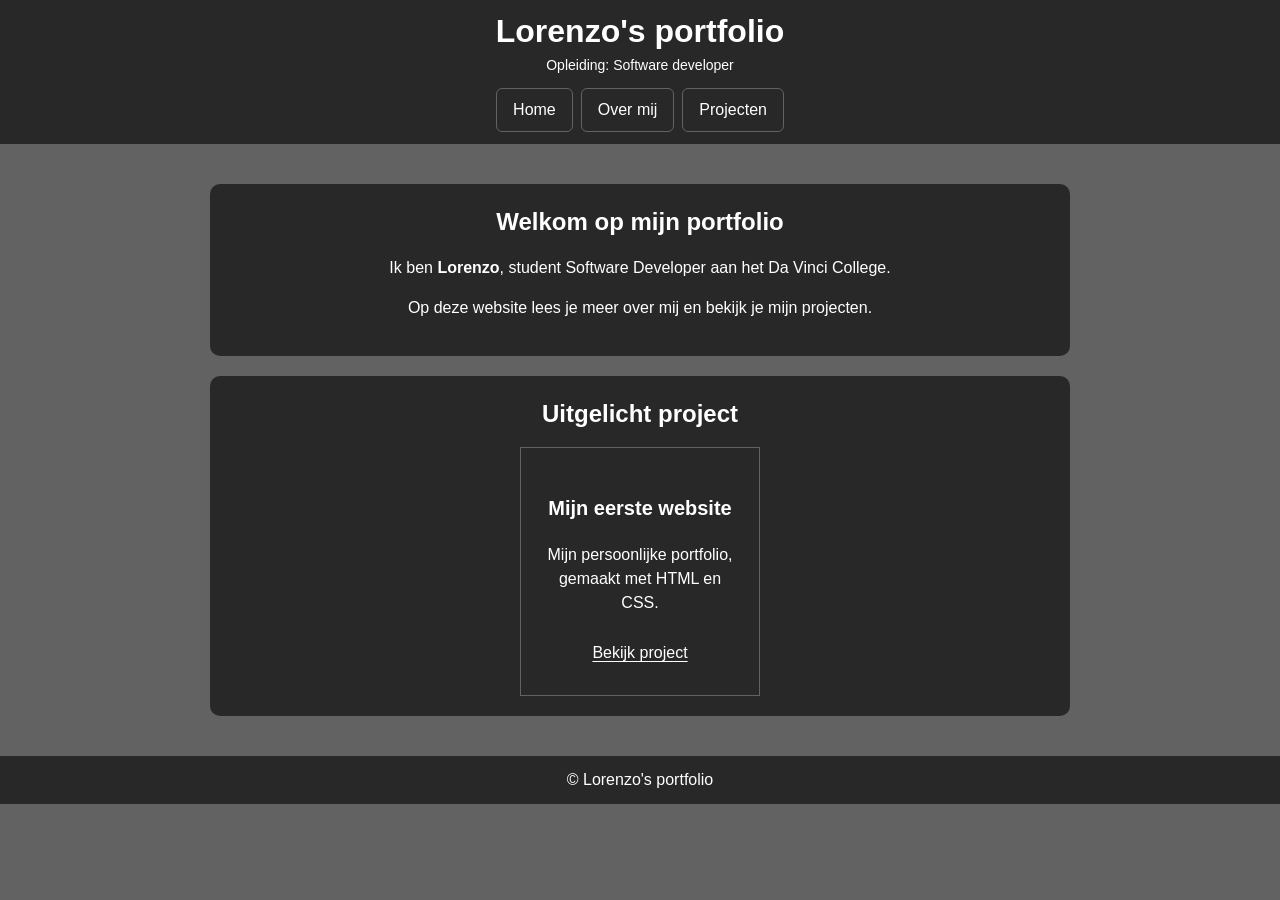
<file: index.html>
<!DOCTYPE html>
<html lang="nl">
<head>
    <meta charset="UTF-8">
    <meta name="viewport" content="width=device-width, initial-scale=1.0">
    <link rel="stylesheet" href="css/style.css">
    <title>Home | Lorenzo's portfolio</title>
</head>
<body>
    <header>
        <h1>Lorenzo's portfolio</h1>
        <p>Opleiding: Software developer</p>

        <nav>
            <a href="index.html">Home</a>
            <a href="over mij.html">Over mij</a>
            <a href="Projects.html">Projecten</a>
        </nav>
    </header>

    <main>
        <section id="introductie" class="kaart">
            <h2 class="highlight">Welkom op mijn portfolio</h2>
            <p>Ik ben <strong>Lorenzo</strong>, student Software Developer
                aan het Da Vinci College.</p>
            <p>Op deze website lees je meer over mij en bekijk je mijn projecten.</p>
        </section>

        <section id="uitgelicht-project" class="kaart">
            <h2 class="highlight">Uitgelicht project</h2>

            <div class="projectkaarten">
                <div class="projectkaart">
                    <h3>Mijn eerste website</h3>
                    <p>Mijn persoonlijke portfolio, gemaakt met HTML en CSS.</p>
                    <a href="project1.html">Bekijk project</a>
                </div>
            </div>
        </section>
    </main>

    <footer>
        <p>© Lorenzo's portfolio</p>
    </footer>
</body>
</html>
</file>
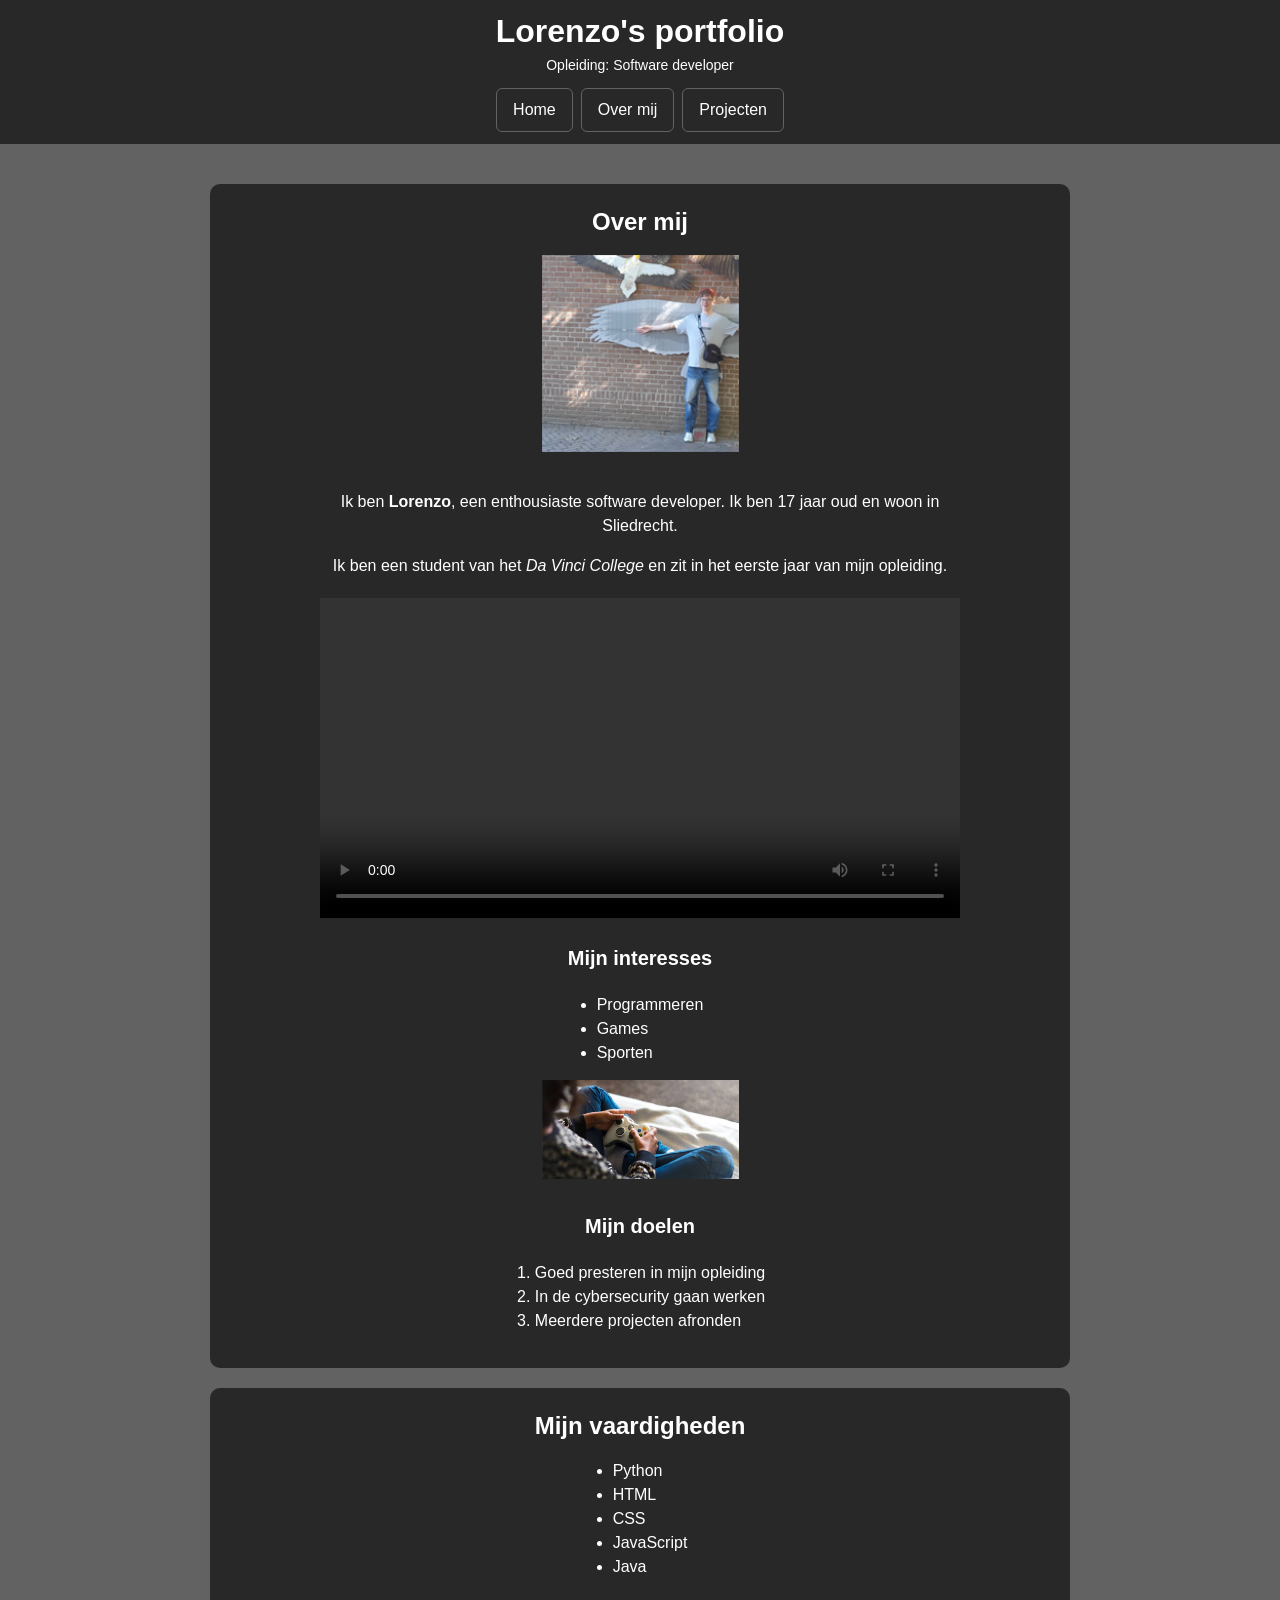
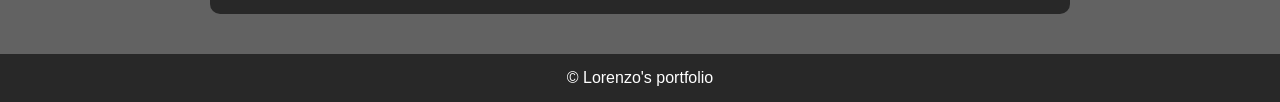
<file: over mij.html>
<!DOCTYPE html>
<html lang="nl">
<head>
    <meta charset="UTF-8">
    <meta name="viewport" content="width=device-width, initial-scale=1.0">
    <link rel="stylesheet" href="css/style.css">
    <title>Over mij | Lorenzo's portfolio</title>
</head>
<body>
    <header>
        <h1>Lorenzo's portfolio</h1>
        <p>Opleiding: Software developer</p>

        <nav>
            <a href="index.html">Home</a>
            <a href="over mij.html">Over mij</a>
            <a href="Projects.html">Projecten</a>
        </nav>
    </header>

    <main>
        <section id="over-mij" class="kaart">
            <h2 class="highlight">Over mij</h2>

            <img class="profielfoto"
                 src="afbeeldingen/sexy profielfoto.png"
                 alt="Profielfoto van Lorenzo">

            <p>Ik ben <strong>Lorenzo</strong>, een enthousiaste software developer.
                Ik ben 17 jaar oud en woon in Sliedrecht.</p>

            <p>Ik ben een student van het <em>Da Vinci College</em>
                en zit in het eerste jaar van mijn opleiding.</p>

            <video src="afbeeldingen/dante gamen.mp4"
                   width="640"
                   height="480"
                   controls>
            </video>

            <h3>Mijn interesses</h3>
            <ul>
                <li>Programmeren</li>
                <li>Games</li>
                <li>Sporten</li>
            </ul>

            <img src="afbeeldingen/gamen.jpg" width="197" height="197" alt="Gamen">

            <h3>Mijn doelen</h3>
            <ol>
                <li>Goed presteren in mijn opleiding</li>
                <li>In de cybersecurity gaan werken</li>
                <li>Meerdere projecten afronden</li>
            </ol>
        </section>

        <section id="mijn-vaardigheden" class="kaart">
            <h2 class="highlight">Mijn vaardigheden</h2>

            <ul>
                <li>Python</li>
                <li>HTML</li>
                <li>CSS</li>
                <li>JavaScript</li>
                <li>Java</li>
            </ul>
        </section>
    </main>

    <footer>
        <p>© Lorenzo's portfolio</p>
    </footer>
</body>
</html>
</file>
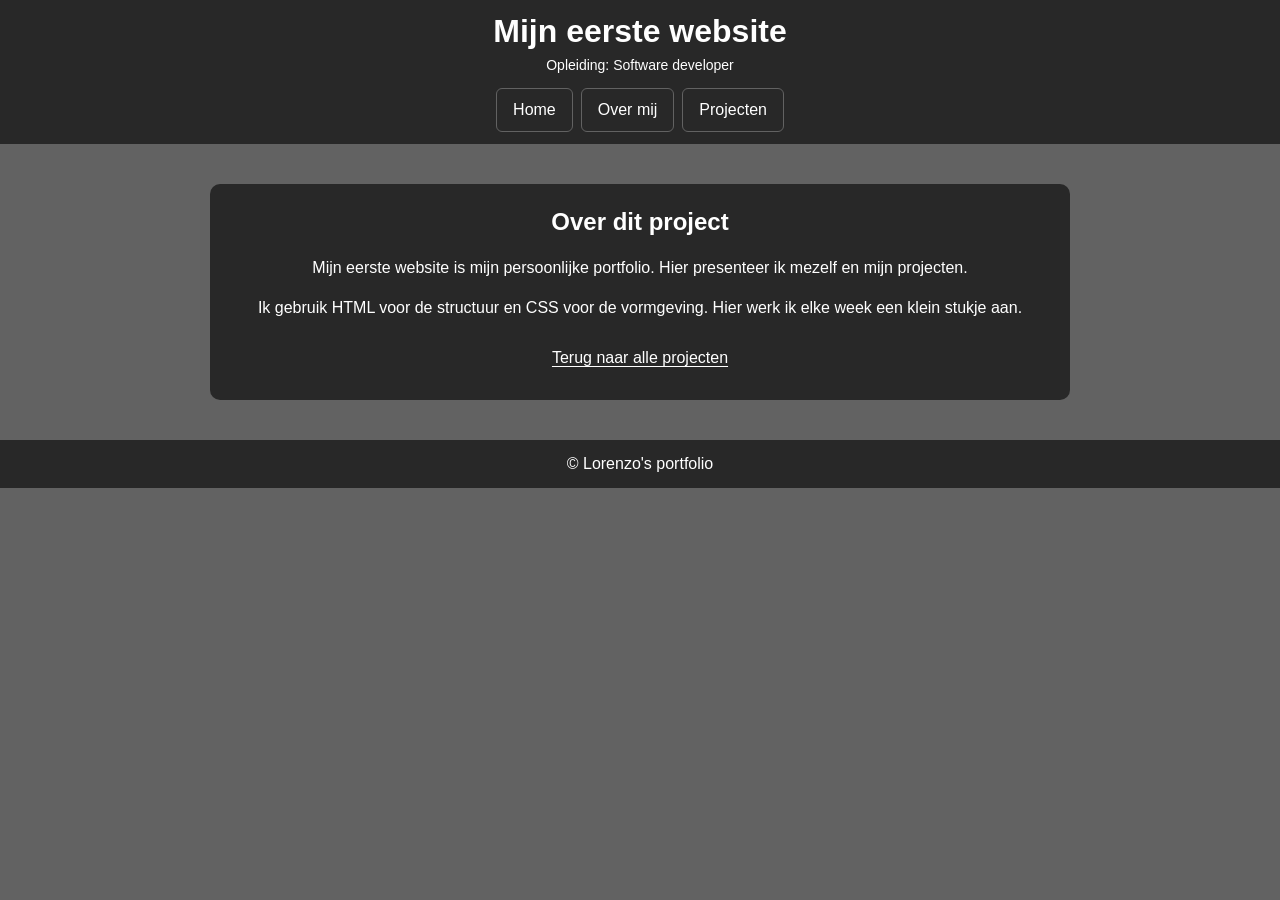
<file: project1.html>
<!DOCTYPE html>
<html lang="nl">
<head>
    <meta charset="UTF-8">
    <meta name="viewport" content="width=device-width, initial-scale=1.0">
    <link rel="stylesheet" href="css/style.css">
    <title>Mijn eerste website | Lorenzo's portfolio</title>
</head>
<body>
    <header>
        <h1>Mijn eerste website</h1>
        <p>Opleiding: Software developer</p>

        <nav>
            <a href="index.html">Home</a>
            <a href="over mij.html">Over mij</a>
            <a href="Projects.html">Projecten</a>
        </nav>
    </header>

    <main>
        <section class="kaart">
            <h2 class="highlight">Over dit project</h2>

            <p>Mijn eerste website is mijn persoonlijke portfolio.
                Hier presenteer ik mezelf en mijn projecten.</p>

            <p>Ik gebruik HTML voor de structuur en CSS voor de vormgeving.
                Hier werk ik elke week een klein stukje aan.</p>

            <a class="teruglink" href="Projects.html">
                Terug naar alle projecten
            </a>
        </section>
    </main>

    <footer>
        <p>© Lorenzo's portfolio</p>
    </footer>
</body>
</html>
</file>
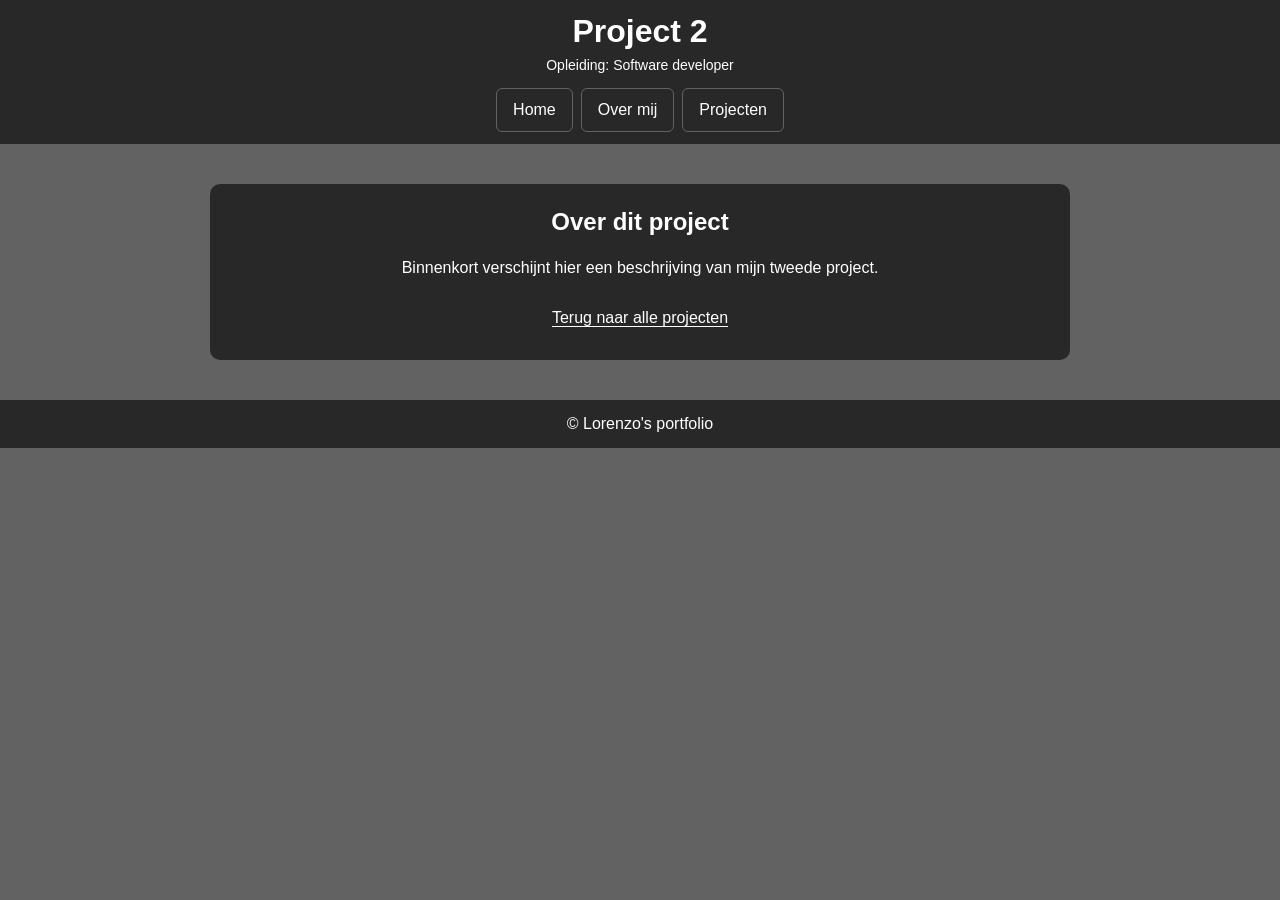
<file: project2.html>
<!DOCTYPE html>
<html lang="nl">
<head>
    <meta charset="UTF-8">
    <meta name="viewport" content="width=device-width, initial-scale=1.0">
    <link rel="stylesheet" href="css/style.css">
    <title>Project 2 | Lorenzo's portfolio</title>
</head>
<body>
    <header>
        <h1>Project 2</h1>
        <p>Opleiding: Software developer</p>

        <nav>
            <a href="index.html">Home</a>
            <a href="over mij.html">Over mij</a>
            <a href="Projects.html">Projecten</a>
        </nav>
    </header>

    <main>
        <section class="kaart">
            <h2 class="highlight">Over dit project</h2>
            <p>Binnenkort verschijnt hier een beschrijving van mijn tweede project.</p>

            <a class="teruglink" href="Projects.html">
                Terug naar alle projecten
            </a>
        </section>
    </main>

    <footer>
        <p>© Lorenzo's portfolio</p>
    </footer>
</body>
</html>
</file>
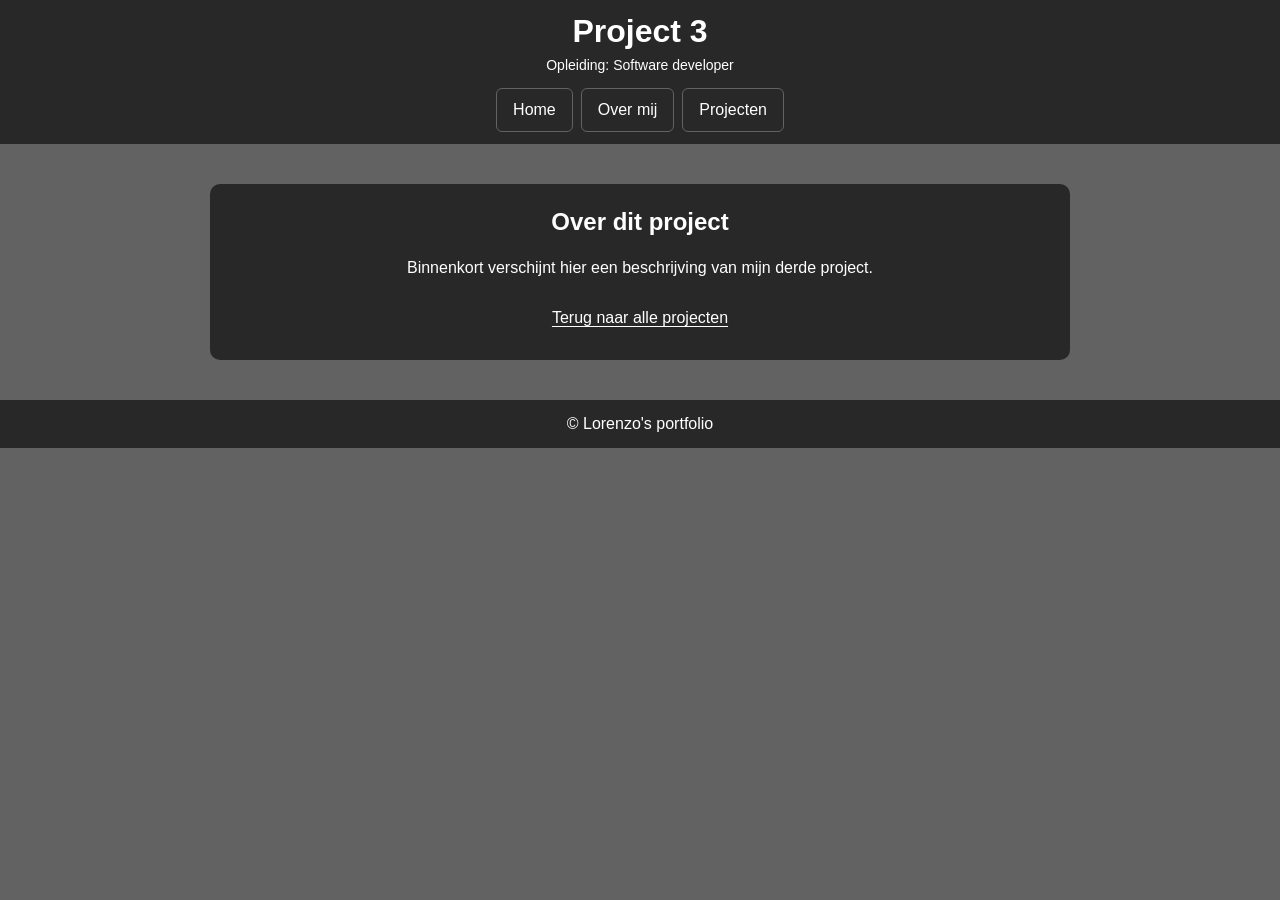
<file: project3.html>
<!DOCTYPE html>
<html lang="nl">
<head>
    <meta charset="UTF-8">
    <meta name="viewport" content="width=device-width, initial-scale=1.0">
    <link rel="stylesheet" href="css/style.css">
    <title>Project 3 | Lorenzo's portfolio</title>
</head>
<body>
    <header>
        <h1>Project 3</h1>
        <p>Opleiding: Software developer</p>

        <nav>
            <a href="index.html">Home</a>
            <a href="over mij.html">Over mij</a>
            <a href="Projects.html">Projecten</a>
        </nav>
    </header>

    <main>
        <section class="kaart">
            <h2 class="highlight">Over dit project</h2>

            <p>Binnenkort verschijnt hier een beschrijving van mijn derde project.</p>

            <a class="teruglink" href="Projects.html">
                Terug naar alle projecten
            </a>
        </section>
    </main>

    <footer>
        <p>© Lorenzo's portfolio</p>
    </footer>
</body>
</html>
</file>
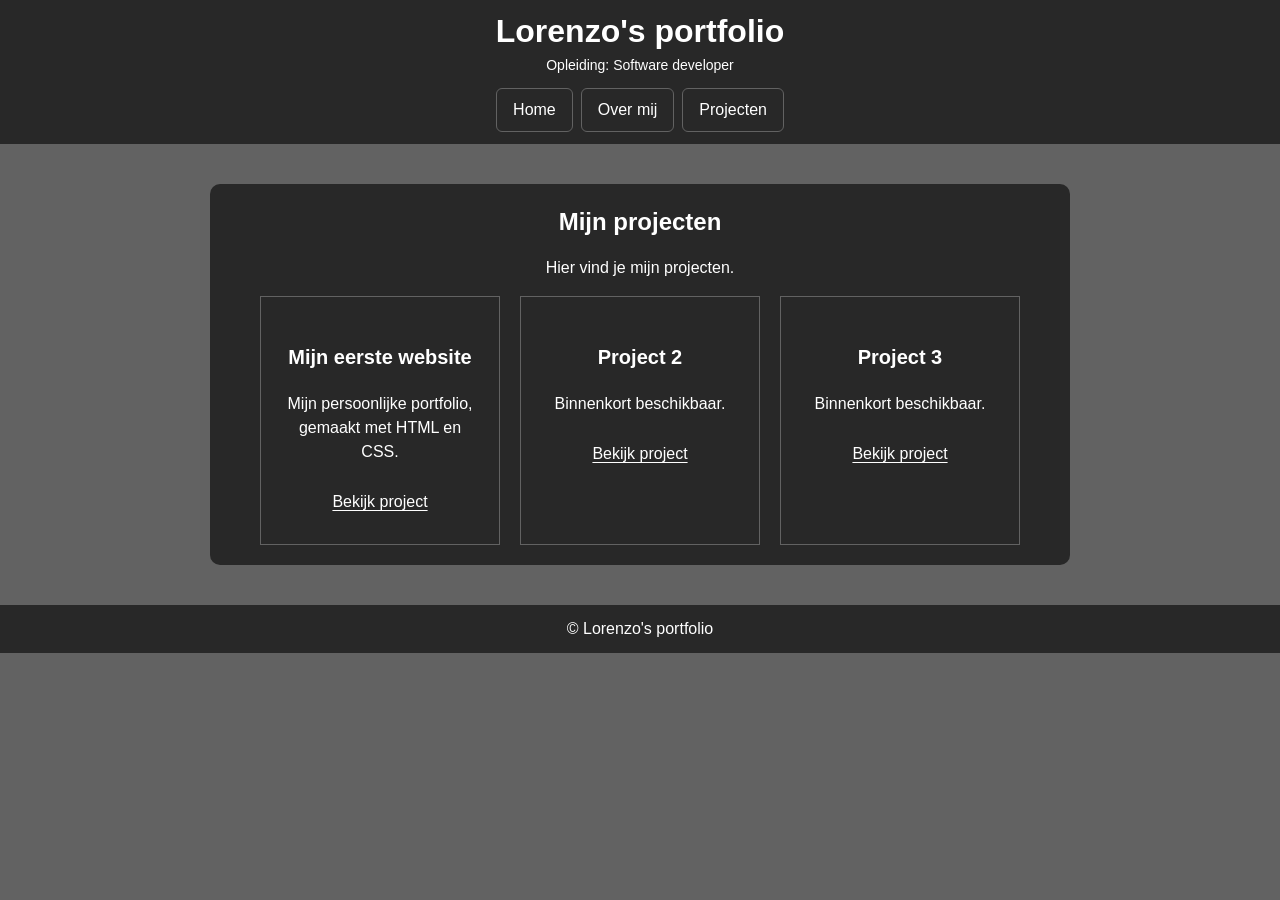
<file: Projects.html>
<!DOCTYPE html>
<html lang="nl">
<head>
    <meta charset="UTF-8">
    <meta name="viewport" content="width=device-width, initial-scale=1.0">
    <link rel="stylesheet" href="css/style.css">
    <title>Projecten | Lorenzo's portfolio</title>
</head>
<body>
    <header>
        <h1>Lorenzo's portfolio</h1>
        <p>Opleiding: Software developer</p>

        <nav>
            <a href="index.html">Home</a>
            <a href="over mij.html">Over mij</a>
            <a href="Projects.html">Projecten</a>
        </nav>
    </header>

    <main>
        <section id="projecten" class="kaart">
            <h2 class="highlight">Mijn projecten</h2>
            <p>Hier vind je mijn projecten.</p>

            <div class="projectkaarten">
                <div class="projectkaart">
                    <h3>Mijn eerste website</h3>
                    <p>Mijn persoonlijke portfolio, gemaakt met HTML en CSS.</p>
                    <a href="project1.html">Bekijk project</a>
                </div>

                <div class="projectkaart">
                    <h3>Project 2</h3>
                    <p>Binnenkort beschikbaar.</p>
                    <a href="project2.html">Bekijk project</a>
                </div>

                <div class="projectkaart">
                    <h3>Project 3</h3>
                    <p>Binnenkort beschikbaar.</p>
                    <a href="project3.html">Bekijk project</a>
                </div>
            </div>
        </section>
    </main>

    <footer>
        <p>© Lorenzo's portfolio</p>
    </footer>
</body>
</html>
</file>
<file: css/style.css>
:root {
    --primary-color: #FFFFFF;
    --secondary-color: #282828;
    --background-color: #626262;
}

body {
    background-color: var(--background-color);
    color: var(--primary-color);
    text-align: center;
    font-family: Arial, Helvetica, sans-serif;
    font-size: 16px;
    line-height: 1.5;
    margin: 0;
    overflow-wrap: anywhere;
}

header, footer {
    background-color: var(--secondary-color);
    padding: 12px;
}

h1 {
    font-size: 32px;
    line-height: 1.2;
    margin: 0 0 5px;
}

h3 {
    font-size: 20px;
    margin-top: 25px;
}

header p, footer p {
    margin: 0;
}

header p {
    font-size: 14px;
}

main {
    width: 100%;
    max-width: 900px;
    margin: 0 auto;
    padding: 20px;
}

ul, ol {
    width: fit-content;
    max-width: 100%;
    margin: 15px auto;
    padding-left: 20px;
    text-align: left;
}

img, video {
    max-width: 100%;
    height: auto;
}

video {
    display: block;
    margin: 20px auto;
}

/* Herbruikbare classes. */
.kaart {
    background-color: var(--secondary-color);
    padding: 20px;
    margin: 20px 0;
    border-radius: 10px;
}

.highlight {
    color: var(--primary-color);
    font-size: 24px;
    margin: 0 0 15px;
}

.profielfoto {
    width: 197px;
    margin-bottom: 15px;
}

*, *::before, *::after {
    box-sizing: border-box;
}

/* Goed leesbare links en genoeg ruimte om te tikken. */
a {
    color: var(--primary-color);
    text-underline-offset: 3px;
}

a:focus-visible {
    outline: 2px solid var(--primary-color);
    outline-offset: 3px;
}

nav {
    display: flex;
    flex-wrap: wrap;
    justify-content: center;
    gap: 8px;
    margin-top: 12px;
}

nav a {
    display: flex;
    align-items: center;
    justify-content: center;
    min-height: 44px;
    padding: 8px 16px;
    border: 1px solid var(--background-color);
    border-radius: 6px;
    text-decoration: none;
}

nav a:hover {
    background-color: var(--primary-color);
    color: var(--secondary-color);
}

.projectkaart a, .teruglink {
    display: inline-flex;
    align-items: center;
    justify-content: center;
    min-height: 44px;
    padding: 8px 4px;
}

.projectkaarten {
    display: flex;
    flex-direction: row;
    justify-content: center;
    align-items: stretch;
    gap: 20px;
}

.projectkaart {
    flex: 0 1 240px;
    min-width: 0;
    box-sizing: border-box;
    padding: 20px;
    border: 1px solid #626262;
    margin: 0;
}

/* Alleen de tekst in Over mij. */
#over-mij p {
    max-width: 650px;
    margin: 16px auto;
}

/* Op kleine schermen staan de kaarten en de navigatie onder elkaar. */
@media (max-width: 768px) {
    header, footer {
        padding: 16px 12px;
    }

    h1 {
        font-size: 28px;
    }

    main {
        padding: 12px;
    }

    nav {
        flex-direction: column;
        align-items: stretch;
    }

    .kaart {
        padding: 16px;
        margin: 16px 0;
    }

    .highlight {
        font-size: 22px;
    }

    .projectkaarten {
        flex-direction: column;
    }

    .projectkaart {
        /* De desktopbreedte van 240px mag geen vaste hoogte worden. */
        flex: 0 1 auto;
        width: 100%;
        padding: 16px;
    }

    .projectkaart h3 {
        margin-top: 0;
    }
}
</file>
